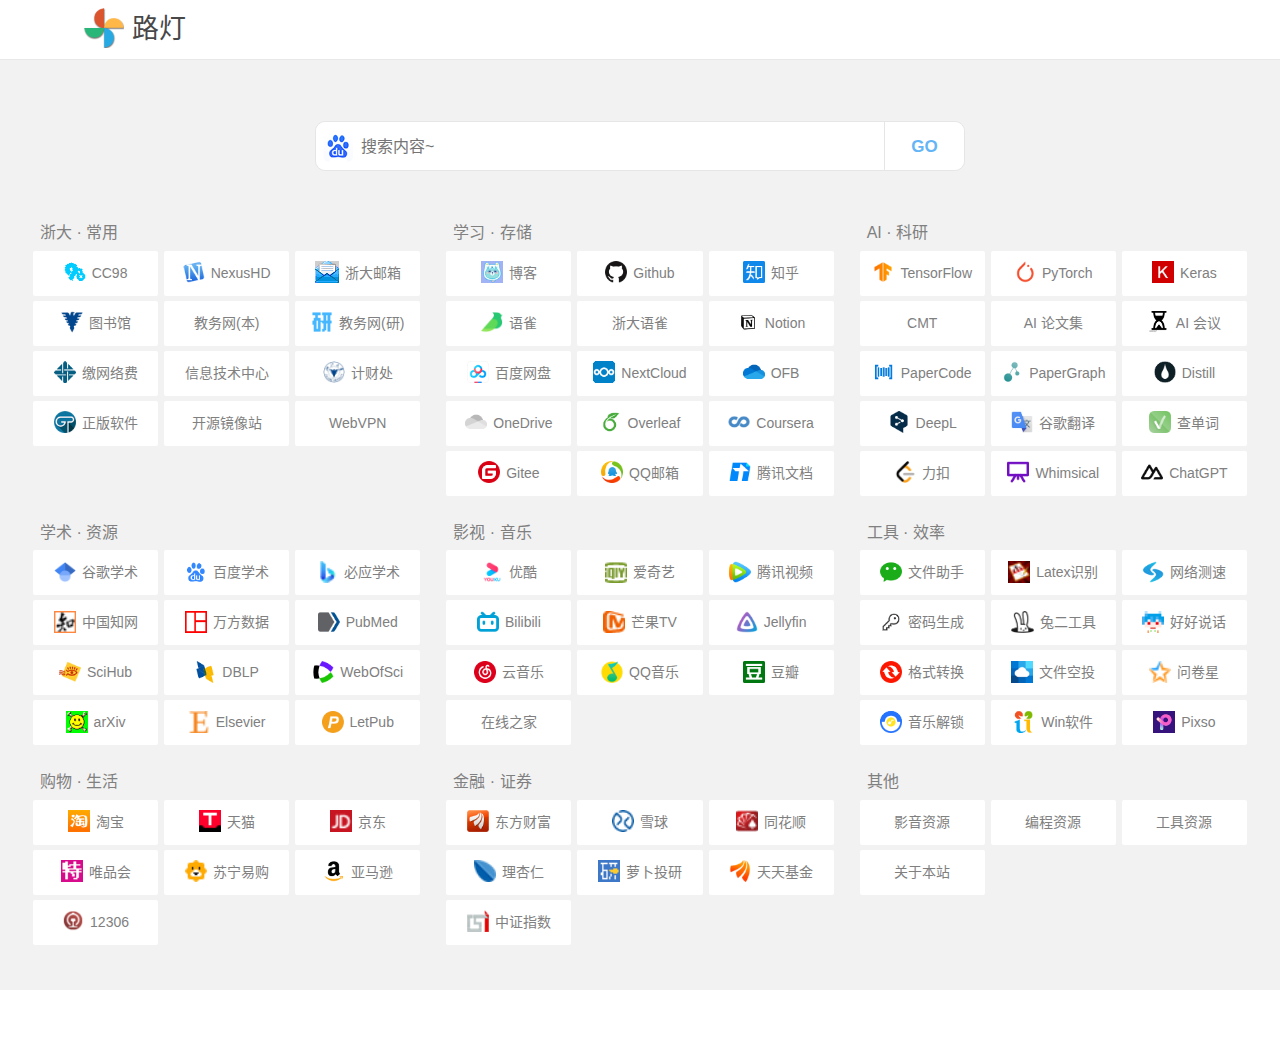
<file: index.html>
<!DOCTYPE html>
<!--
 * Copyright statement *
 * This site template is provided free of charge by WEBJIKE
 * Official Website: http://webjike.com
 * GitHub：https://github.com/xiaodai945/webjike
-->
<html lang="zh-cn">

    <head>
        <meta http-equiv="Content-Type" content="text/html; charset=UTF-8">
        <title>路灯</title>
        <meta name="keywords" content="寻路,集锦">
        <meta name="description" content="总有美丽的风景让人流连">

        <link rel="icon" href="/favicon.ico" type="image/x-icon">
        <link rel="icon" href="/favicon.ico" type="images/ico">
        <link rel="shortcut icon" href="/favicon.ico">

        <meta name="viewport" content="width=device-width,initial-scale=1,shrink-to-fit=no">
        <link rel="stylesheet" href="/dist/css/zui.min.css">
        <!-- <script src="/js/hm.js"></script> -->
        <script src="/js/jquery.js"></script>
        <!-- <script type="text/javascript" src="/js/f.js"></script> -->
        <!-- <script>
            var _hmt = _hmt || [];
            ! function () {
                var e = document.createElement("script");
                e.src = "https://hm.baidu.com/hm.js?01566e6c4a7a8ace8d0231ea74d4fe99";
                var t = document.getElementsByTagName("script")[0];
                t.parentNode.insertBefore(e, t)
            }();
        </script> -->
        <link rel="stylesheet" href="/css/style.css">
    </head>

<body data-new-gr-c-s-check-loaded="14.980.0">
    <!--头部导航条-->
    <header>
        <div class="container" style="padding-right:0;padding-left:0">
            <div class="main">
                <h1 class="logo">
                    <a href="/index.html">
                        <img src="/images/logo.png">
                        <span>路灯</span>
                    </a>
                </h1>
            </div>
        </div>
    </header>
    <div id="content" data-customize="true" data-CustomTheme="true" class="default-bg">
        <!--内容-->
        <div class="main-index">
            <div class="container content-box">
                <!-- 搜索栏 -->
                <section class="sousuo">
                    <div class="search">
                        <div class="search-box">
                            <img class="search-icon" src="/images/baidu.jpg"> 
                            <input id="txt" class="search-input" placeholder="搜索内容~" onfocus="this.select(); this.style.color='#333333'" /> 
                            <button class="search-btn visible-sm visible-md visible-lg" id="search-btn" onclick="do_search()">GO</button> 
                            <i class="search-clear icon icon-remove-sign" style="display:none"></i>
                        </div>
                        <div class="search-engine" style="display: none;">
                            <div class="search-engine-head">
                                <strong class="search-engine-tit">搜索引擎：</strong>
                                <div class="search-engine-tool">
                                    <span id="hot-btn" class=""></span>
                                </div>
                            </div>
                            <ul class="search-engine-list">
                                <!-- 通过js添加 -->
                            </ul>
                        </div>
                        <div id="suggest_list" class="suggest">
                            <ul class="on_changes">
                                <!-- <li onclick="get('sdf')">sdf</li> -->
                            </ul>
                        </div>
                        
                    </div>
                </section>
                <!-- 链接 -->
                <div class="row dh">
                    <div class="col-sm-6 col-md-4 mb-3 dh">
                        <div class="row">
                            <div class="col-xs-12"><strong class="dhname" id="1">浙大 · 常用</strong></div>

                            <div class="col-xs-4 mb-2"><a href="https://www.cc98.org/" 
                                target="_blank"><img src="/images/CC98.ico">CC98</a></div>

                            <div class="col-xs-4 mb-2"><a href="http://www.nexushd.org/"
                                target="_blank"><img src="/images/NHD.ico">NexusHD</a></div>

                            <div class="col-xs-4 mb-2"><a href="https://mail.zju.edu.cn/"
                                target="_blank"><img src="/images/zjumail.ico">浙大邮箱</a></div>

                            <div class="col-xs-4 mb-2"><a href="http://libweb.zju.edu.cn/"
                                target="_blank"><img src="/images/library.ico">图书馆</a></div>

                            <div class="col-xs-4 mb-2"><a href="http://jwbinfosys.zju.edu.cn/"
                                target="_blank">教务网(本)</a></div>

                            <div class="col-xs-4 mb-2"><a href="http://grs.zju.edu.cn/"
                                target="_blank"><img src="/images/graduate.ico">教务网(研)</a></div>

                            <div class="col-xs-4 mb-2"><a href="http://myvpn.zju.edu.cn/"
                                target="_blank"><img src="/images/myvpn.ico">缴网络费</a></div>

                            <div class="col-xs-4 mb-2"><a href="http://zuits.zju.edu.cn/"
                                target="_blank">信息技术中心</a></div>
                            
                            <div class="col-xs-4 mb-2"><a href="http://cwcx.zju.edu.cn/WFManager/login.jsp"
                                target="_blank"><img src="/images/jicaichu.ico">计财处</a></div>

                            <div class="col-xs-4 mb-2"><a href="http://ms.zju.edu.cn/"
                                target="_blank"><img src="/images/ms.ico">正版软件</a></div>

                            <div class="col-xs-4 mb-2"><a href="http://mirrors.zju.edu.cn/"
                                target="_blank">开源镜像站</a></div>

                            <div class="col-xs-4 mb-2"><a href="https://webvpn.zju.edu.cn/"
                                target="_blank">WebVPN</a></div>
                        </div>
                    </div>

                    <div class="col-sm-6 col-md-4 mb-3 dh">
                        <div class="row">
                            <div class="col-xs-12"><strong class="dhname" id="1">学习 · 存储</strong></div>

                            <div class="col-xs-4 mb-2"><a href="https://www.jarvis73.com" 
                                target="_blank"><img src="/images/blog.ico">博客</a></div>

                            <div class="col-xs-4 mb-2"><a href="http://www.github.com/jarvis73/"
                                target="_blank"><img src="/images/github.ico">Github</a></div>

                            <div class="col-xs-4 mb-2"><a href="https://www.zhihu.com/"
                                target="_blank"><img src="/images/zhihu.ico">知乎</a></div>

                            <div class="col-xs-4 mb-2"><a href="https://www.yuque.com/dashboard"
                                target="_blank"><img src="/images/yuque.png">语雀</a></div>

                            <div class="col-xs-4 mb-2"><a href="https://yuque.zju.edu.cn/"
                                target="_blank">浙大语雀</a></div>

                            <div class="col-xs-4 mb-2"><a href="https://www.notion.so/"
                                target="_blank"><img src="/images/notion.jpg">Notion</a></div>

                            <div class="col-xs-4 mb-2"><a href="https://pan.baidu.com/"
                                target="_blank"><img src="/images/baidu_pan.ico">百度网盘</a></div>

                            <div class="col-xs-4 mb-2"><a href="https://webpan.jarvis73.com/"
                                target="_blank"><img src="/images/nextcloud.ico">NextCloud</a></div>

                            <div class="col-xs-4 mb-2"><a href="https://zjueducn-my.sharepoint.com/"
                                target="_blank"><img src="/images/onedrive.ico">OFB</a></div>

                                <div class="col-xs-4 mb-2"><a href="https://onedrive.live.com/"
                                target="_blank"><img src="/images/onedrivep.ico">OneDrive</a></div>
    
                            <div class="col-xs-4 mb-2"><a href="https://cn.overleaf.com/"
                                target="_blank"><img src="/images/overleaf.ico">Overleaf</a></div>

                            <div class="col-xs-4 mb-2"><a href="https://www.coursera.org/"
                                target="_blank"><img src="/images/coursera.ico">Coursera</a></div>

                            <div class="col-xs-4 mb-2"><a href="https://gitee.com/jarvis73"
                                target="_blank"><img src="/images/gitee.ico">Gitee</a></div>

                            <div class="col-xs-4 mb-2"><a href="https://mail.qq.com/"
                                target="_blank"><img src="/images/qqmail.png">QQ邮箱</a></div>
                            
                            <div class="col-xs-4 mb-2"><a href="https://docs.qq.com/"
                                target="_blank"><img src="/images/tencent_doc.ico">腾讯文档</a></div>
                        </div>
                    </div>
                    
                    <div class="col-sm-6 col-md-4 mb-3 dh">
                        <div class="row">
                            <div class="col-xs-12"><strong class="dhname" id="1">AI · 科研</strong></div>
                            <div class="col-xs-4 mb-2"><a href="https://www.tensorflow.org/api_docs/" 
                                target="_blank"><img src="/images/tf.ico">TensorFlow</a></div>

                            <div class="col-xs-4 mb-2"><a href="https://pytorch.org/docs/stable/index.html" 
                                target="_blank"><img src="/images/pytorch.ico">PyTorch</a></div>

                            <div class="col-xs-4 mb-2"><a href="https://keras.io/"
                                target="_blank"><img src="/images/keras.ico">Keras</a></div>

                            <div class="col-xs-4 mb-2"><a href="https://cmt3.research.microsoft.com/Conference/Recent"
                                target="_blank">CMT</a></div>

                            <div class="col-xs-4 mb-2"><a href="https://www.jarvis73.com/collection/"
                                target="_blank">AI 论文集</a></div>

                            <div class="col-xs-4 mb-2"><a href="https://aideadlin.es/?sub=ML,CV,NLP,RO,SP,DM" 
                                target="_blank"><img src="/images/AIlist.png">AI 会议</a></div>

                            <div class="col-xs-4 mb-2"><a href="https://paperswithcode.com/" 
                                target="_blank"><img src="/images/papercode.ico">PaperCode</a></div>
                                
                            <div class="col-xs-4 mb-2"><a href="https://www.connectedpapers.com/" 
                                target="_blank"><img src="/images/connectedpapers.ico">PaperGraph</a></div>
                                
                            <div class="col-xs-4 mb-2"><a href="https://distill.pub/"
                                target="_blank"><img src="/images/distill.ico">Distill</a></div>
                                
                            <div class="col-xs-4 mb-2"><a href="https://www.deepl.com/translator"
                                target="_blank"><img src="/images/deepl.png">DeepL</a></div>

                            <div class="col-xs-4 mb-2"><a href="https://translate.google.com/" 
                                target="_blank"><img src="/images/translate_google.ico">谷歌翻译</a></div>
                            
                            <div class="col-xs-4 mb-2"><a href="https://www.vocabulary.com/dictionary/" 
                                target="_blank"><img src="/images/dict.png">查单词</a></div>

                            <div class="col-xs-4 mb-2"><a href="https://leetcode.cn/problemset/all/" 
                                target="_blank"><img src="/images/leetcode.ico">力扣</a></div>

                            <div class="col-xs-4 mb-2"><a href="https://whimsical.com/" 
                                target="_blank"><img src="/images/whimsical.png">Whimsical</a></div>

                            <div class="col-xs-4 mb-2"><a href="https://chat.jarvis73.com" 
                                target="_blank"><img src="/images/chatgptui.png">ChatGPT</a></div>
    
                        </div>
                    </div>
                                    
                    <div class="col-sm-6 col-md-4 mb-3 dh">
                        <div class="row">
                            <div class="col-xs-12"><strong class="dhname" id="1">学术 · 资源</strong></div>

                            <div class="col-xs-4 mb-2"><a href="https://scholar.google.com/" 
                                target="_blank"><img src="/images/google_scholar.ico">谷歌学术</a></div>

                            <div class="col-xs-4 mb-2"><a href="https://xueshu.baidu.com/"
                                target="_blank"><img src="/images/baidu_scholar.ico">百度学术</a></div>

                            <div class="col-xs-4 mb-2"><a href="https://cn.bing.com/academic"
                                target="_blank"><img src="/images/bing_scholar.ico">必应学术</a></div>

                            <div class="col-xs-4 mb-2"><a href="https://www.cnki.net/old/"
                                target="_blank"><img src="/images/zhiwang.ico">中国知网</a></div>

                            <div class="col-xs-4 mb-2"><a href="http://www.wanfangdata.com.cn/index.html"
                                target="_blank"><img src="/images/wanfang.ico">万方数据</a></div>

                            <div class="col-xs-4 mb-2"><a href="https://pubmed.ncbi.nlm.nih.gov/"
                                target="_blank"><img src="/images/pubmed.ico">PubMed</a></div>

                            <div class="col-xs-4 mb-2"><a href="https://sci-hub.se/"
                                target="_blank"><img src="/images/scihub.ico">SciHub</a></div>

                            <div class="col-xs-4 mb-2"><a href="http://dblp.uni-trier.de/"
                                target="_blank"><img src="/images/dblp.ico">DBLP</a></div>

                            <div class="col-xs-4 mb-2"><a href="https://www.webofknowledge.com"
                                target="_blank"><img src="/images/webofsci.ico">WebOfSci</a></div>

                            <!-- <div class="col-xs-4 mb-2"><a href="https://ieeexplore.ieee.org/"
                                target="_blank"><img src="/images/ieee.ico">IEEE</a></div> -->
                            <div class="col-xs-4 mb-2"><a href="https://arxiv.org/"
                                target="_blank"><img src="/images/arxiv.ico">arXiv</a></div>

                            <div class="col-xs-4 mb-2"><a href="https://www.elsevier.com/"
                                target="_blank"><img src="/images/elsevier.ico">Elsevier</a></div>

                            <div class="col-xs-4 mb-2"><a href="http://www.letpub.com.cn/index.php?page=journalapp"
                                target="_blank"><img src="/images/letpub.ico">LetPub</a></div>
                        </div>
                    </div>

                    <div class="col-sm-6 col-md-4 mb-3 dh">
                        <div class="row">
                            <div class="col-xs-12"><strong class="dhname" id="1">影视 · 音乐</strong></div>

                            <div class="col-xs-4 mb-2"><a href="https://www.youku.com/" 
                                target="_blank"><img src="/images/youku.png">优酷</a></div>

                            <div class="col-xs-4 mb-2"><a href="https://www.iqiyi.com/"
                                target="_blank"><img src="/images/iqiyi.ico">爱奇艺</a></div>

                            <div class="col-xs-4 mb-2"><a href="https://v.qq.com/" 
                                target="_blank"><img src="/images/v.qq.ico">腾讯视频</a></div>

                            <div class="col-xs-4 mb-2"><a href="https://www.bilibili.com/"
                                target="_blank"><img src="/images/bilibili.ico">Bilibili</a></div>
                            
                            <div class="col-xs-4 mb-2"><a href="https://www.mgtv.com/"
                                target="_blank"><img src="/images/mgtv.ico">芒果TV</a></div>

                            <div class="col-xs-4 mb-2"><a href="https://movie.jarvis73.com"
                                target="_blank"><img src="/images/jellyfin.ico">Jellyfin</a></div>
                                
                            <div class="col-xs-4 mb-2"><a href="https://music.163.com/"
                                target="_blank"><img src="/images/netease.ico">云音乐</a></div>
                            
                            <div class="col-xs-4 mb-2"><a href="https://y.qq.com/"
                                target="_blank"><img src="/images/y.qq.ico">QQ音乐</a></div>
                            
                            <div class="col-xs-4 mb-2"><a href="https://www.douban.com/"
                                target="_blank"><img src="/images/douban.ico">豆瓣</a></div>
    
                            <div class="col-xs-4 mb-2"><a href="https://www.zxzj.pro/"
                                target="_blank">在线之家</a></div>
                        </div>
                    </div>
    
                    <div class="col-sm-6 col-md-4 mb-3 dh">
                        <div class="row">
                            <div class="col-xs-12"><strong class="dhname" id="1">工具 · 效率</strong></div>

                            <div class="col-xs-4 mb-2"><a href="https://filehelper.weixin.qq.com/"
                                target="_blank"><img src="/images/wechat.ico">文件助手</a></div>

                            <div class="col-xs-4 mb-2"><a href="http://detexify.kirelabs.org/classify.html"
                                target="_blank"><img src="/images/detexify.ico">Latex识别</a></div>

                            <div class="col-xs-4 mb-2"><a href="https://www.speedtest.cn/" 
                                target="_blank"><img src="/images/cesu.ico">网络测速</a></div>

                            <div class="col-xs-4 mb-2"><a href="/passwdgen.html" 
                                target="_blank"><img src="/images/key.png">密码生成</a></div>

                            <div class="col-xs-4 mb-2"><a href="https://www.tool22.com/" 
                                target="_blank"><img src="/images/tu2.ico">兔二工具</a></div>

                            <div class="col-xs-4 mb-2"><a href="https://lab.magiconch.com/nbnhhsh/" 
                                target="_blank"><img src="/images/haohaoshuohua.ico">好好说话</a></div>

                            <div class="col-xs-4 mb-2"><a href="https://convertio.co/zh/" 
                                target="_blank"><img src="/images/convert.ico">格式转换</a></div>

                            <div class="col-xs-4 mb-2"><a href="https://airportal.cn/" 
                                target="_blank"><img src="/images/airdrop.ico">文件空投</a></div>

                            <div class="col-xs-4 mb-2"><a href="https://www.wjx.cn/" 
                                target="_blank"><img src="/images/wjx.ico">问卷星</a></div>
                            
                            <div class="col-xs-4 mb-2"><a href="https://ix64.github.io/unlock-music/" 
                                target="_blank"><img src="/images/musicunlock.png">音乐解锁</a></div>
                                
                            <div class="col-xs-4 mb-2"><a href="https://msdn.itellyou.cn/" 
                                target="_blank"><img src="/images/msdn.ico">Win软件</a></div>

                            <div class="col-xs-4 mb-2"><a href="https://pixso.cn/" 
                                target="_blank"><img src="/images/pixso.svg">Pixso</a></div>
                        </div>
                    </div>

                    <div class="col-sm-6 col-md-4 mb-3 dh">
                        <div class="row">
                            <div class="col-xs-12"><strong class="dhname" id="1">购物 · 生活</strong></div>

                            <div class="col-xs-4 mb-2"><a href="https://www.taobao.com/" 
                                target="_blank"><img src="/images/taobao.ico">淘宝</a></div>

                            <div class="col-xs-4 mb-2"><a href="https://www.tmall.com/"
                                target="_blank"><img src="/images/tmall.png">天猫</a></div>

                            <div class="col-xs-4 mb-2"><a href="https://www.jd.com/?utm_source=www" 
                                target="_blank"><img src="/images/jd.ico">京东</a></div>

                            <div class="col-xs-4 mb-2"><a href="https://www.vip.com/"
                                target="_blank"><img src="/images/vip.ico">唯品会</a></div>

                            <div class="col-xs-4 mb-2"><a href="https://www.suning.com/"
                                target="_blank"><img src="/images/suning.ico">苏宁易购</a></div>

                            <div class="col-xs-4 mb-2"><a href="https://www.amazon.cn/"
                                target="_blank"><img src="/images/amazon.ico">亚马逊</a></div>

                            <div class="col-xs-4 mb-2"><a href="https://www.12306.cn/"
                                target="_blank"><img src="/images/12306.ico">12306</a></div>
                        </div>
                    </div>

                    <div class="col-sm-6 col-md-4 mb-3 dh">
                        <div class="row">
                            <div class="col-xs-12"><strong class="dhname" id="1">金融 · 证券</strong></div>

                            <div class="col-xs-4 mb-2"><a href="https://www.eastmoney.com/"
                                target="_blank"><img src="/images/dfcf.ico">东方财富</a></div>

                            <div class="col-xs-4 mb-2"><a href="https://xueqiu.com/"
                                target="_blank"><img src="/images/xueqiu.ico">雪球</a></div>

                            <div class="col-xs-4 mb-2"><a href="http://www.10jqka.com.cn/"
                                target="_blank"><img src="/images/tonghuashun.ico">同花顺</a></div>

                            <div class="col-xs-4 mb-2"><a href="https://www.lixinger.com/" 
                                target="_blank"><img src="/images/lixingren.ico">理杏仁</a></div>

                            <div class="col-xs-4 mb-2"><a href="https://robo.datayes.com/v2/"
                                target="_blank"><img src="/images/lbty.ico">萝卜投研</a></div>

                            <div class="col-xs-4 mb-2"><a href="https://fund.eastmoney.com/" 
                                target="_blank"><img src="/images/ttjj.ico">天天基金</a></div>

                            <div class="col-xs-4 mb-2"><a href="http://www.csindex.com.cn/"
                                target="_blank"><img src="/images/zzzs.ico">中证指数</a></div>
                        </div>
                    </div>

                    <div class="col-sm-6 col-md-4 mb-3 dh">
                        <div class="row">
                            <div class="col-xs-12"><strong class="dhname" id="1">其他</strong></div>

                            <div class="col-xs-4 mb-2"><a href="/media.html">影音资源</a></div>
                            
                            <div class="col-xs-4 mb-2"><a href="/coding.html">编程资源</a></div>

                            <div class="col-xs-4 mb-2"><a href="/tools.html">工具资源</a></div>

                            <div class="col-xs-4 mb-2"><a href="https://github.com/Jarvis73/navigator">关于本站</a></div>
                        </div>
                    </div>
                </div>
            </div>
        </div>
    </div>
    <footer class="footer text-center bg-white">
        <div class="container"><span id="hitokoto"></span></div>
    </footer>
    <script src="/js/main.js"></script>
</body>

</html>
</file>
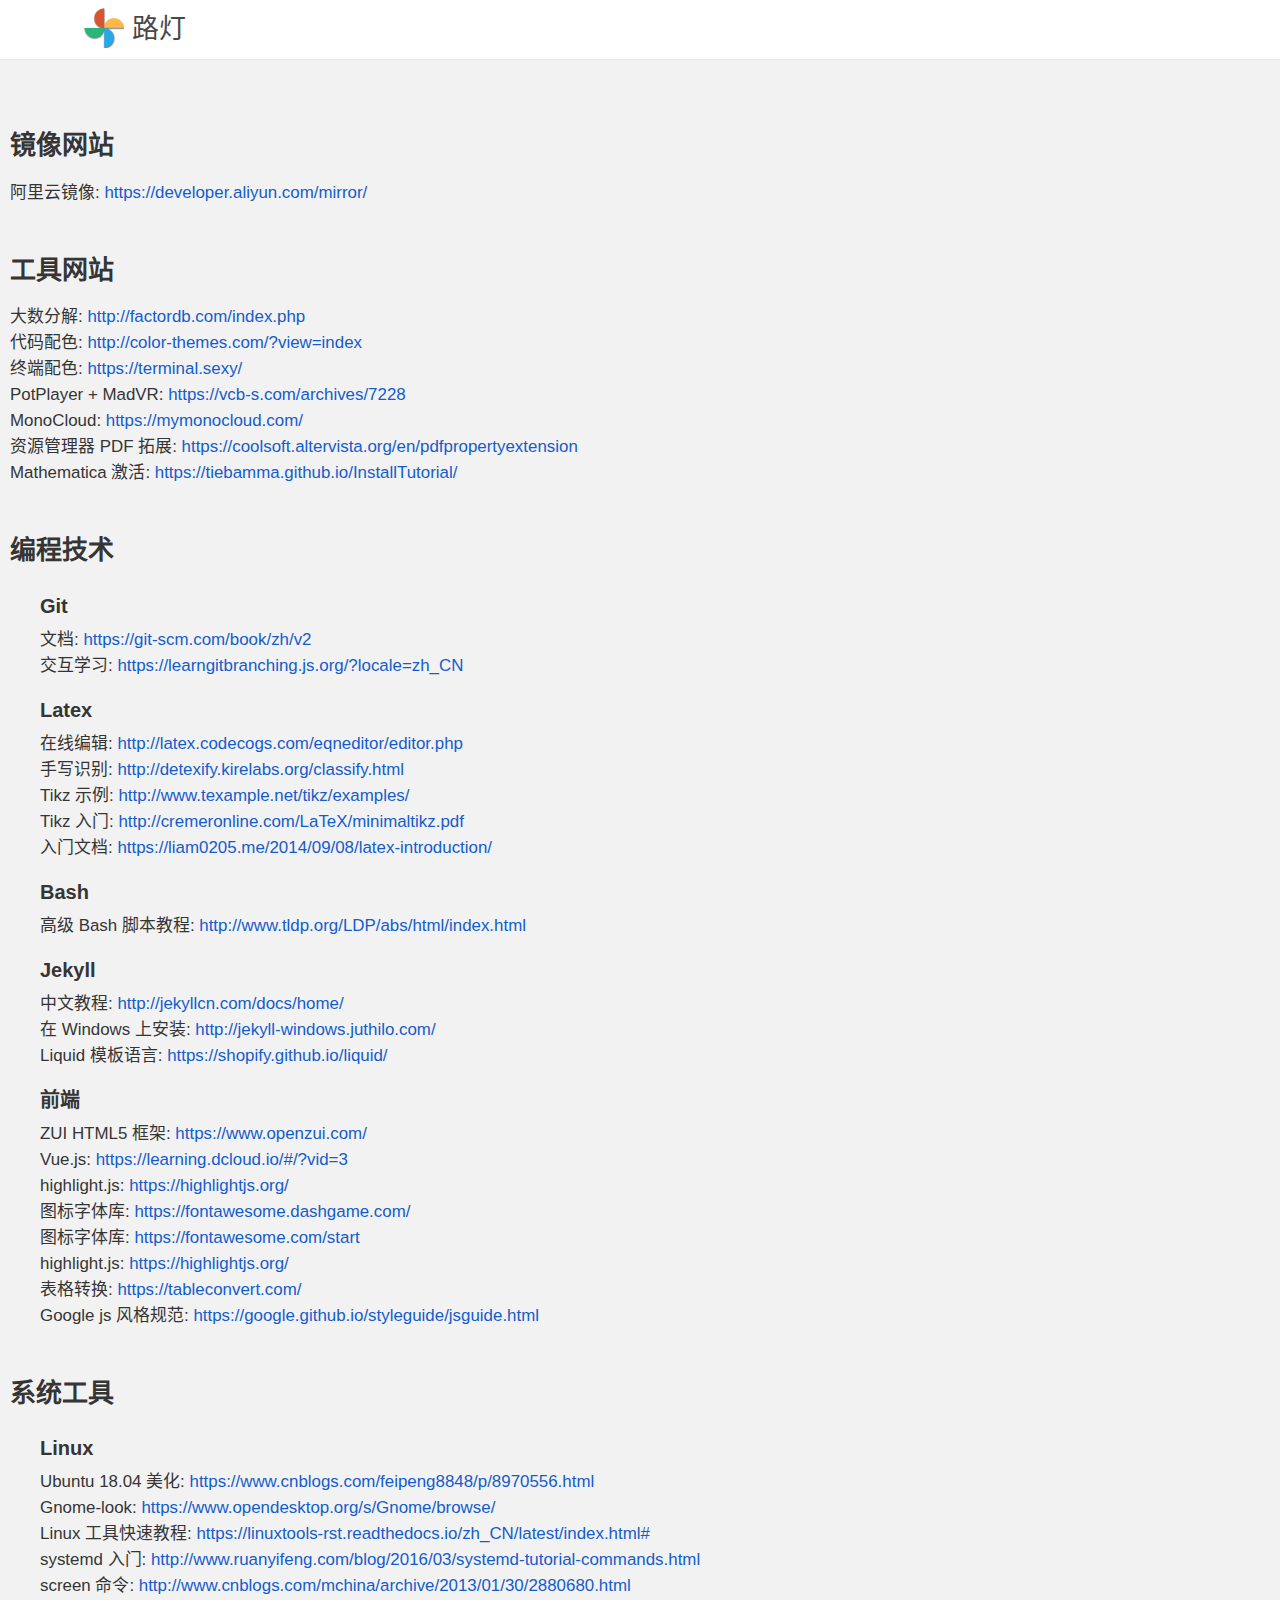
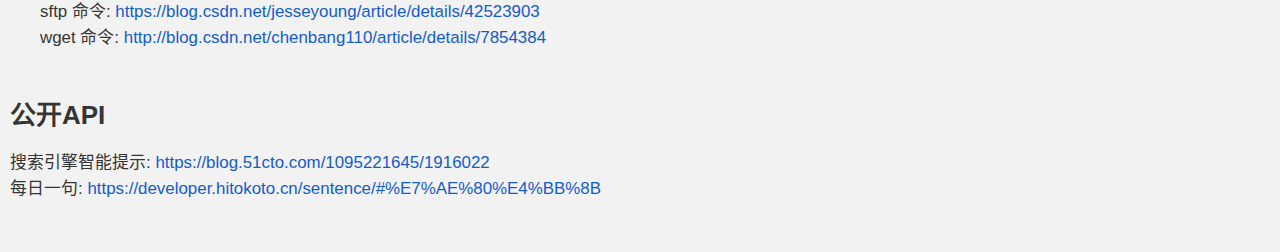
<file: coding.html>
<!DOCTYPE html>
<html lang="zh-cn">

    <head>
        <meta http-equiv="Content-Type" content="text/html; charset=UTF-8">
        <title>编程资源</title>
        <meta name="keywords" content="寻路,集锦">
        <meta name="description" content="总有美丽的风景让人流连">

        <link rel="icon" href="/favicon.ico" type="image/x-icon">
        <link rel="icon" href="/favicon.ico" type="images/ico">
        <link rel="shortcut icon" href="/favicon.ico">

        <meta name="viewport" content="width=device-width,initial-scale=1,shrink-to-fit=no">
        <link rel="stylesheet" href="/dist/css/zui.min.css">
        <!-- <script src="/js/hm.js"></script> -->
        <script src="/js/jquery.js"></script>
        <script src="/js/tools.js"></script>
        <link rel="stylesheet" href="/css/style.css">
    </head>

<body data-new-gr-c-s-check-loaded="14.980.0">
    <!--头部导航条-->
    <header>
        <div class="container" style="padding-right:0;padding-left:0">
            <div class="main">
                <h1 class="logo">
                    <a href="/index.html">
                        <img src="/images/logo.png">
                        <span>路灯</span>
                    </a>
                </h1>
            </div>
        </div>
    </header>
    <div id="content" data-customize="true" data-CustomTheme="true" class="default-bg">
        <!--内容-->
        <div class="main-index">
            <div class="container content-box link-page">
                <h1 class="h1-resource" style="padding-top: 0">镜像网站</h1>
                <div>阿里云镜像: <a target="_blank" href="https://developer.aliyun.com/mirror/">https://developer.aliyun.com/mirror/</a></div>

                <h1 class="h1-resource">工具网站</h1>
                <div>大数分解: <a target="_blank" href="http://factordb.com/index.php">http://factordb.com/index.php</a></div>
                <div>代码配色: <a target="_blank" href="http://color-themes.com/?view=index">http://color-themes.com/?view=index</a></div>
                <div>终端配色: <a target="_blank" href="https://terminal.sexy/">https://terminal.sexy/</a></div>
                <div>PotPlayer + MadVR: <a target="_blank" href="https://vcb-s.com/archives/7228">https://vcb-s.com/archives/7228</a></div>
                <div>MonoCloud: <a target="_blank" href="https://mymonocloud.com/">https://mymonocloud.com/</a></div>
                <div>资源管理器 PDF 拓展: <a target="_blank" href="https://coolsoft.altervista.org/en/pdfpropertyextension">https://coolsoft.altervista.org/en/pdfpropertyextension</a></div>
                <div>Mathematica 激活: <a target="_blank" href="https://tiebamma.github.io/InstallTutorial/">https://tiebamma.github.io/InstallTutorial/</a></div>

                <h1 class="h1-resource">编程技术</h1>
                <h2 class="h2-resource">Git</h2>
                <div class="h2-resource">
                    <div>文档: <a target="_blank" href="https://git-scm.com/book/zh/v2">https://git-scm.com/book/zh/v2</a></div>
                    <div>交互学习: <a target="_blank" href="https://learngitbranching.js.org/?locale=zh_CN">https://learngitbranching.js.org/?locale=zh_CN</a></div>
                </div>

                <h2 class="h2-resource">Latex</h2>
                <div class="h2-resource">
                    <div>在线编辑: <a target="_blank" href="http://latex.codecogs.com/eqneditor/editor.php">http://latex.codecogs.com/eqneditor/editor.php</a></div>
                    <div>手写识别: <a target="_blank" href="http://detexify.kirelabs.org/classify.html">http://detexify.kirelabs.org/classify.html</a></div>
                    <div>Tikz 示例: <a target="_blank" href="http://www.texample.net/tikz/examples/">http://www.texample.net/tikz/examples/</a></div>
                    <div>Tikz 入门: <a target="_blank" href="http://cremeronline.com/LaTeX/minimaltikz.pdf">http://cremeronline.com/LaTeX/minimaltikz.pdf</a></div>
                    <div>入门文档: <a target="_blank" href="https://liam0205.me/2014/09/08/latex-introduction/">https://liam0205.me/2014/09/08/latex-introduction/</a></div>
                </div>

                <h2 class="h2-resource">Bash</h2>
                <div class="h2-resource">
                    <div>高级 Bash 脚本教程: <a target="_blank" href="http://www.tldp.org/LDP/abs/html/index.html">http://www.tldp.org/LDP/abs/html/index.html</a></div>
                </div>

                <h2 class="h2-resource">Jekyll</h2>
                <div class="h2-resource">
                    <div>中文教程: <a target="_blank" href="http://jekyllcn.com/docs/home/">http://jekyllcn.com/docs/home/</a></div>
                    <div>在 Windows 上安装: <a target="_blank" href="http://jekyll-windows.juthilo.com/">http://jekyll-windows.juthilo.com/</a></div>
                    <div>Liquid 模板语言: <a target="_blank" href="https://shopify.github.io/liquid/">https://shopify.github.io/liquid/</a></div>
                </div>

                <h2 class="h2-resource">前端</h2>
                <div class="h2-resource">
                    <div>ZUI HTML5 框架: <a target="_blank" href="https://www.openzui.com/">https://www.openzui.com/</a></div>
                    <div>Vue.js: <a target="_blank" href="https://learning.dcloud.io/#/?vid=3">https://learning.dcloud.io/#/?vid=3</a></div>
                    <div>highlight.js: <a target="_blank" href="https://highlightjs.org/">https://highlightjs.org/</a></div>
                    <div>图标字体库: <a target="_blank" href="https://fontawesome.dashgame.com/">https://fontawesome.dashgame.com/</a></div>
                    <div>图标字体库: <a target="_blank" href="https://fontawesome.com/start">https://fontawesome.com/start</a></div>
                    <div>highlight.js: <a target="_blank" href="https://highlightjs.org/">https://highlightjs.org/</a></div>
                    <div>表格转换: <a target="_blank" href="https://tableconvert.com/">https://tableconvert.com/</a></div>
                    <div>Google js 风格规范: <a target="_blank" href="https://google.github.io/styleguide/jsguide.html">https://google.github.io/styleguide/jsguide.html</a></div>
                    
                </div>

                <h1 class="h1-resource">系统工具</h1>
                <h2 class="h2-resource">Linux</h2>
                <div class="h2-resource">
                    <div>Ubuntu 18.04 美化: <a target="_blank" href="https://www.cnblogs.com/feipeng8848/p/8970556.html">https://www.cnblogs.com/feipeng8848/p/8970556.html</a></div>
                    <div>Gnome-look: <a target="_blank" href="https://www.opendesktop.org/s/Gnome/browse/">https://www.opendesktop.org/s/Gnome/browse/</a></div>
                    <div>Linux 工具快速教程: <a target="_blank" href="https://linuxtools-rst.readthedocs.io/zh_CN/latest/index.html#">https://linuxtools-rst.readthedocs.io/zh_CN/latest/index.html#</a></div>
                    <div>systemd 入门: <a target="_blank" href="http://www.ruanyifeng.com/blog/2016/03/systemd-tutorial-commands.html">http://www.ruanyifeng.com/blog/2016/03/systemd-tutorial-commands.html</a></div>
                    <div>screen 命令: <a target="_blank" href="http://www.cnblogs.com/mchina/archive/2013/01/30/2880680.html">http://www.cnblogs.com/mchina/archive/2013/01/30/2880680.html</a></div>
                    <div>sftp 命令: <a target="_blank" href="https://blog.csdn.net/jesseyoung/article/details/42523903">https://blog.csdn.net/jesseyoung/article/details/42523903</a></div>
                    <div>wget 命令: <a target="_blank" href="http://blog.csdn.net/chenbang110/article/details/7854384">http://blog.csdn.net/chenbang110/article/details/7854384</a></div>
                </div>

                <h1 class="h1-resource">公开API</h1>
                <div>搜索引擎智能提示: <a target="_blank" href="https://blog.51cto.com/1095221645/1916022">https://blog.51cto.com/1095221645/1916022</a></div>
                <div>每日一句: <a target="_blank" href="https://developer.hitokoto.cn/sentence/#%E7%AE%80%E4%BB%8B">https://developer.hitokoto.cn/sentence/#%E7%AE%80%E4%BB%8B</a></div>
            </div>
        </div>
    </div>
</body>

</html>
</file>
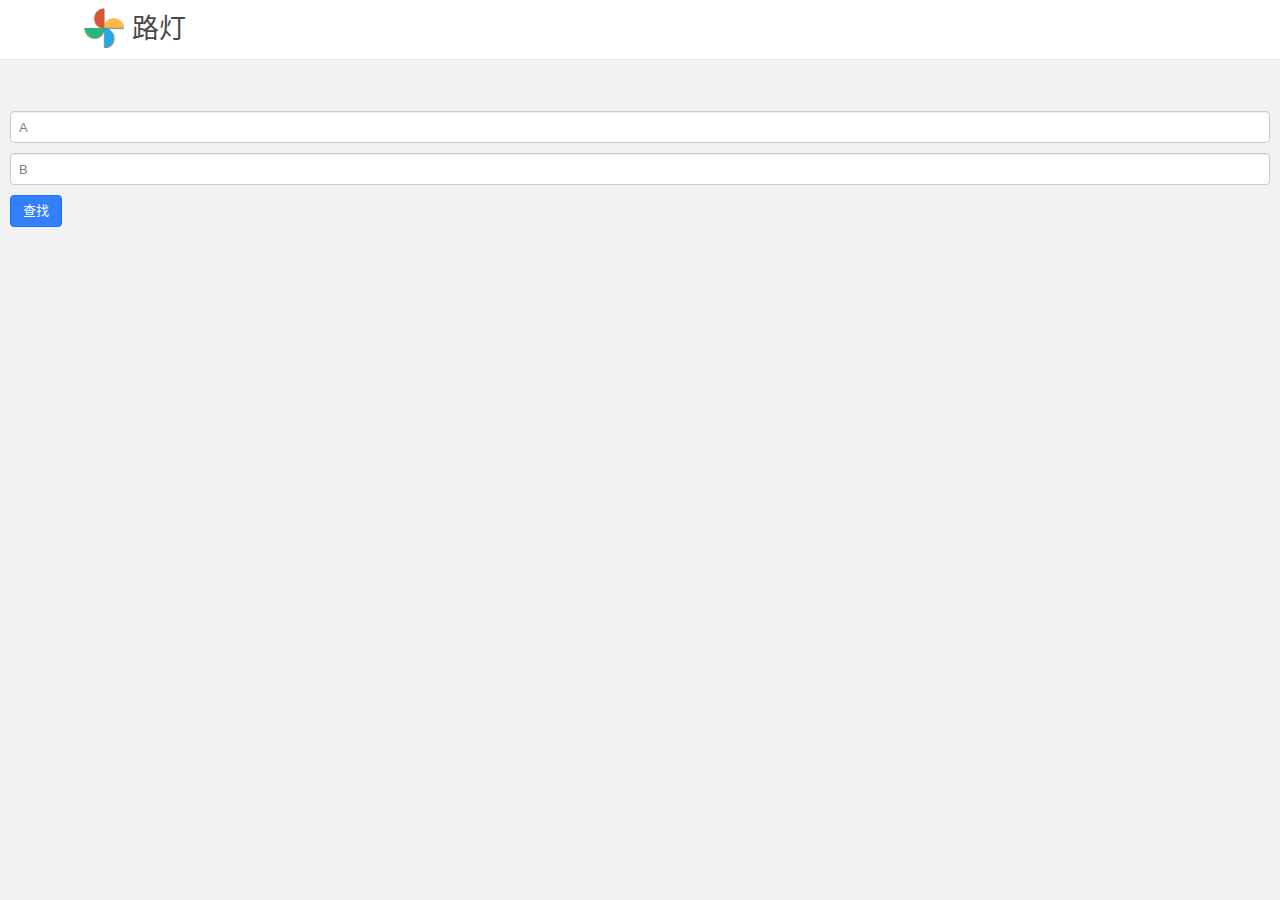
<file: filter.html>
<!DOCTYPE html>
<html lang="zh-cn">

    <head>
        <meta http-equiv="Content-Type" content="text/html; charset=UTF-8">
        <title>编程资源</title>
        <meta name="keywords" content="寻路,集锦">
        <meta name="description" content="总有美丽的风景让人流连">

        <link rel="icon" href="/favicon.ico" type="image/x-icon">
        <link rel="icon" href="/favicon.ico" type="images/ico">
        <link rel="shortcut icon" href="/favicon.ico">

        <meta name="viewport" content="width=device-width,initial-scale=1,shrink-to-fit=no">
        <link rel="stylesheet" href="/dist/css/zui.min.css">
        <!-- <script src="/js/hm.js"></script> -->
        <script src="/js/jquery.js"></script>
        <script src="/js/tools.js"></script>
        <script src="/js/filter.js"></script>
        <link rel="stylesheet" href="/css/style.css">
    </head>

<body data-new-gr-c-s-check-loaded="14.980.0">
    <!--头部导航条-->
    <header>
        <div class="container" style="padding-right:0;padding-left:0">
            <div class="main">
                <h1 class="logo">
                    <a href="/index.html">
                        <img src="/images/logo.png">
                        <span>路灯</span>
                    </a>
                </h1>
            </div>
        </div>
    </header>
    <div id="content" data-customize="true" data-CustomTheme="true" class="default-bg">
        <!--内容-->
        <div class="main-index">
            <div class="container content-box link-page">
                <div class="input-control">
                    <input id="str1" type="text" class="form-control" placeholder="A">
                    <label for="str1" class="input-control-icon-left"></label>
                  </div>
                  <p></p>
                  <div class="input-control">
                    <input id="str2" type="text" class="form-control" placeholder="B">
                    <label for="str2" class="input-control-icon-left"></label>
                  </div>
                  <p></p>
                  <button class="btn btn-primary" type="button" onclick="btn_onclick()">查找</button>
                  <p></p>
                  <p id="results"></p>
            </div>
        </div>
    </div>
</body>

</html>
</file>
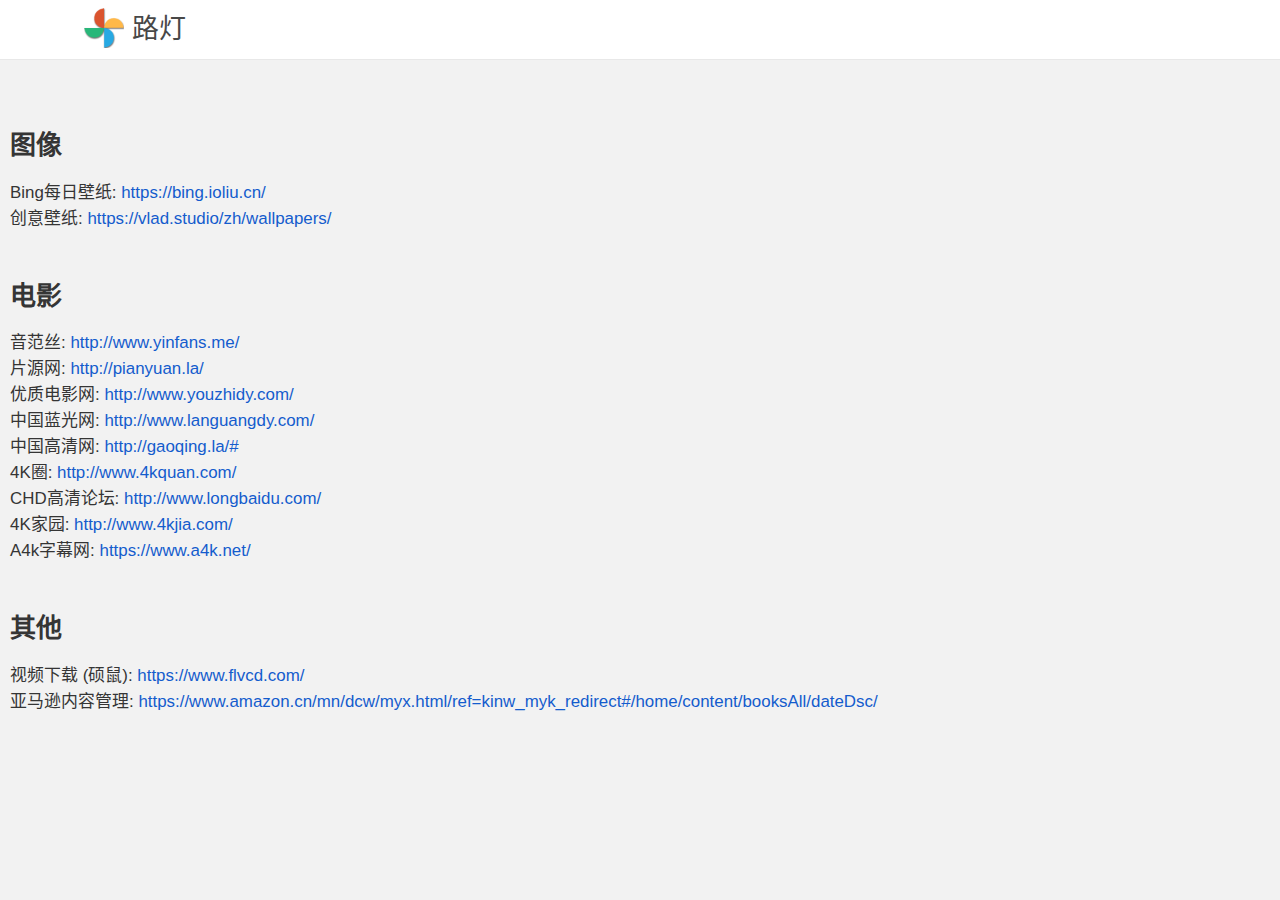
<file: media.html>
<!DOCTYPE html>
<html lang="zh-cn">

    <head>
        <meta http-equiv="Content-Type" content="text/html; charset=UTF-8">
        <title>影音资源</title>
        <meta name="keywords" content="寻路,集锦">
        <meta name="description" content="总有美丽的风景让人流连">

        <link rel="icon" href="/favicon.ico" type="image/x-icon">
        <link rel="icon" href="/favicon.ico" type="images/ico">
        <link rel="shortcut icon" href="/favicon.ico">

        <meta name="viewport" content="width=device-width,initial-scale=1,shrink-to-fit=no">
        <link rel="stylesheet" href="/dist/css/zui.min.css">
        <!-- <script src="/js/hm.js"></script> -->
        <script src="/js/jquery.js"></script>
        <script src="/js/tools.js"></script>
        <link rel="stylesheet" href="/css/style.css">
    </head>

<body data-new-gr-c-s-check-loaded="14.980.0">
    <!--头部导航条-->
    <header>
        <div class="container" style="padding-right:0;padding-left:0">
            <div class="main">
                <h1 class="logo">
                    <a href="/index.html">
                        <img src="/images/logo.png">
                        <span>路灯</span>
                    </a>
                </h1>
            </div>
        </div>
    </header>
    <div id="content" data-customize="true" data-CustomTheme="true" class="default-bg">
        <!--内容-->
        <div class="main-index">
            <div class="container content-box link-page">
                <h1 class="h1-resource" style="padding-top: 0">图像</h1>
                <div>Bing每日壁纸: <a target="_blank" href="https://bing.ioliu.cn/">https://bing.ioliu.cn/</a></div>
                <div>创意壁纸: <a target="_blank" href="https://vlad.studio/zh/wallpapers/">https://vlad.studio/zh/wallpapers/</a></div>

                <h1 class="h1-resource">电影</h1>
                <div>音范丝: <a target="_blank" href="http://www.yinfans.me/">http://www.yinfans.me/</a></div>
                <div>片源网: <a target="_blank" href="http://pianyuan.la/">http://pianyuan.la/</a></div>
                <div>优质电影网: <a target="_blank" href="http://www.youzhidy.com/">http://www.youzhidy.com/</a></div>
                <div>中国蓝光网: <a target="_blank" href="http://www.languangdy.com/">http://www.languangdy.com/</a></div>
                <div>中国高清网: <a target="_blank" href="http://gaoqing.la/#">http://gaoqing.la/#</a></div>
                <div>4K圈: <a target="_blank" href="http://www.4kquan.com/">http://www.4kquan.com/</a></div>
                <div>CHD高清论坛: <a target="_blank" href="http://www.longbaidu.com/">http://www.longbaidu.com/</a></div>
                <div>4K家园: <a target="_blank" href="http://www.4kjia.com/">http://www.4kjia.com/</a></div>
                <div>A4k字幕网: <a target="_blank" href="https://www.a4k.net/">https://www.a4k.net/</a></div>

                <h1 class="h1-resource">其他</h1>
                <div>视频下载 (硕鼠): <a target="_blank" href="https://www.flvcd.com/">https://www.flvcd.com/</a></div>
                <div>亚马逊内容管理: <a target="_blank" href="https://www.amazon.cn/mn/dcw/myx.html/ref=kinw_myk_redirect#/home/content/booksAll/dateDsc/">https://www.amazon.cn/mn/dcw/myx.html/ref=kinw_myk_redirect#/home/content/booksAll/dateDsc/</a></div>
            </div>
        </div>
    </div>
</body>

</html>
</file>
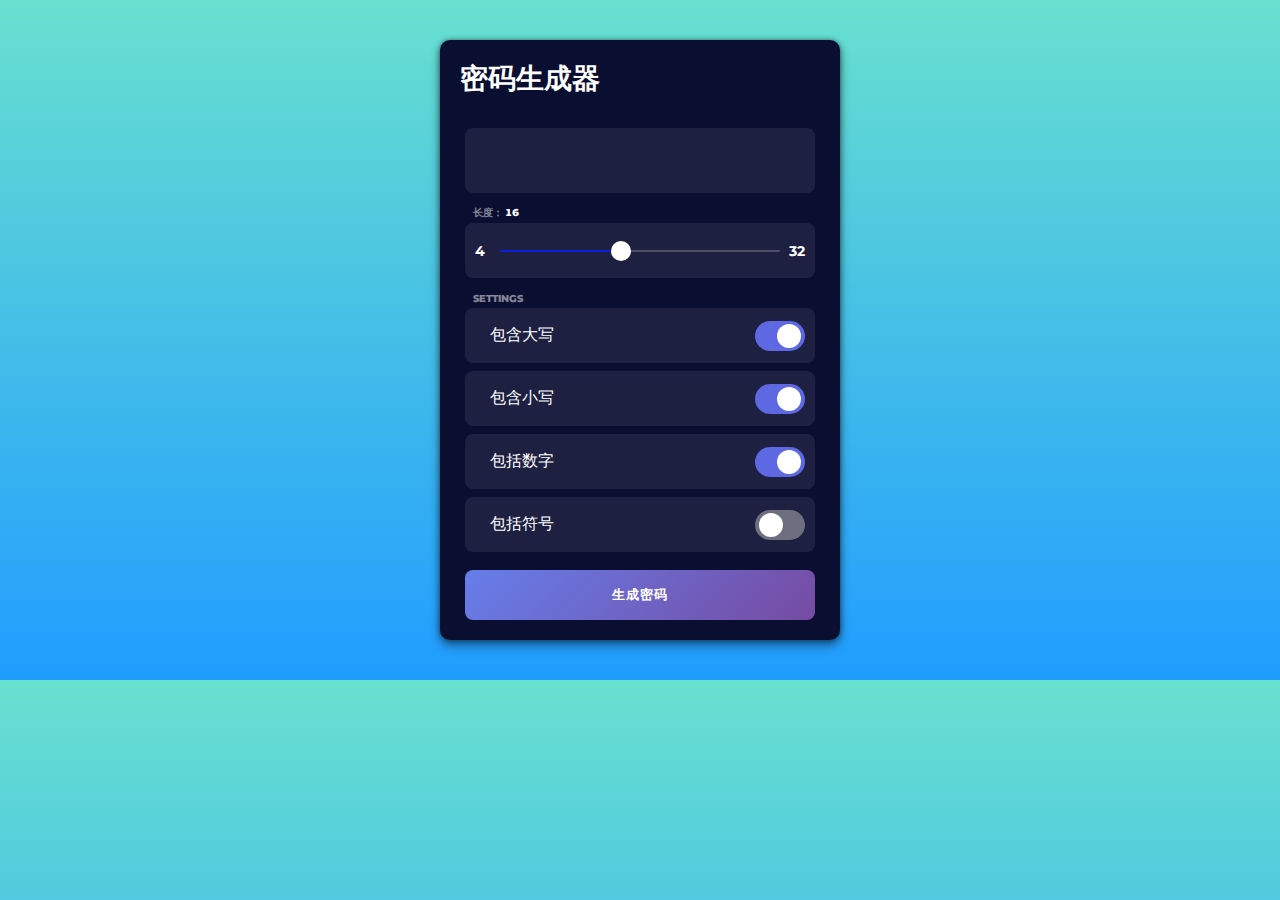
<file: passwdgen.html>
<!DOCTYPE html>
<!-- 
Thanks to panpanxiong3's password generator:
https://github.com/panpanxiong3/Front-end-effect-link/tree/master/js/%E5%AF%86%E7%A0%81%E7%94%9F%E6%88%90%E5%99%A8
 -->
<html lang="en">
<head>
    <meta charset="UTF-8">
    <title>密码生成器</title>
    <link rel="stylesheet" href="css/passwdgen.css">
    <!--图标库-->
    <link rel='stylesheet' href='https://cdnjs.cloudflare.com/ajax/libs/font-awesome/5.11.2/css/all.min.css'>

    <!--字体库-->
    <link rel='stylesheet' href='https://fonts.googleapis.com/css?family=Montserrat&amp;display=swap'>
</head>
<body>
<div class="container">
    <h2 class="title">密码生成器</h2>
    <div class="result">
        <div class="result__title field-title">生成的密码</div>
        <div class="result__info right">点击复制</div>
        <div class="result__info left">复制</div>
        <div class="result__viewbox" id="result"></div>
        <button id="copy-btn" style="--x: 0; --y: 0"><i class="far fa-copy"></i></button>
    </div>
    <div class="length range__slider" data-min="4" data-max="32">
        <div class="length__title field-title" data-length='0'>长度：</div>
        <input id="slider" type="range" min="4" max="32" value="16" />
    </div>

    <div class="settings">
        <span class="settings__title field-title">settings</span>
        <div class="setting">
            <input type="checkbox" id="uppercase" checked />
            <label for="uppercase">包含大写</label>
        </div>
        <div class="setting">
            <input type="checkbox" id="lowercase" checked />
            <label for="lowercase">包含小写</label>
        </div>
        <div class="setting">
            <input type="checkbox" id="number" checked />
            <label for="number">包括数字</label>
        </div>
        <div class="setting">
            <input type="checkbox" id="symbol" />
            <label for="symbol">包括符号</label>
        </div>
    </div>

    <button class="btn generate" id="generate">生成密码</button>
</div>
</body>
<script src="js/passwdgen.js"></script>
</html>
</file>
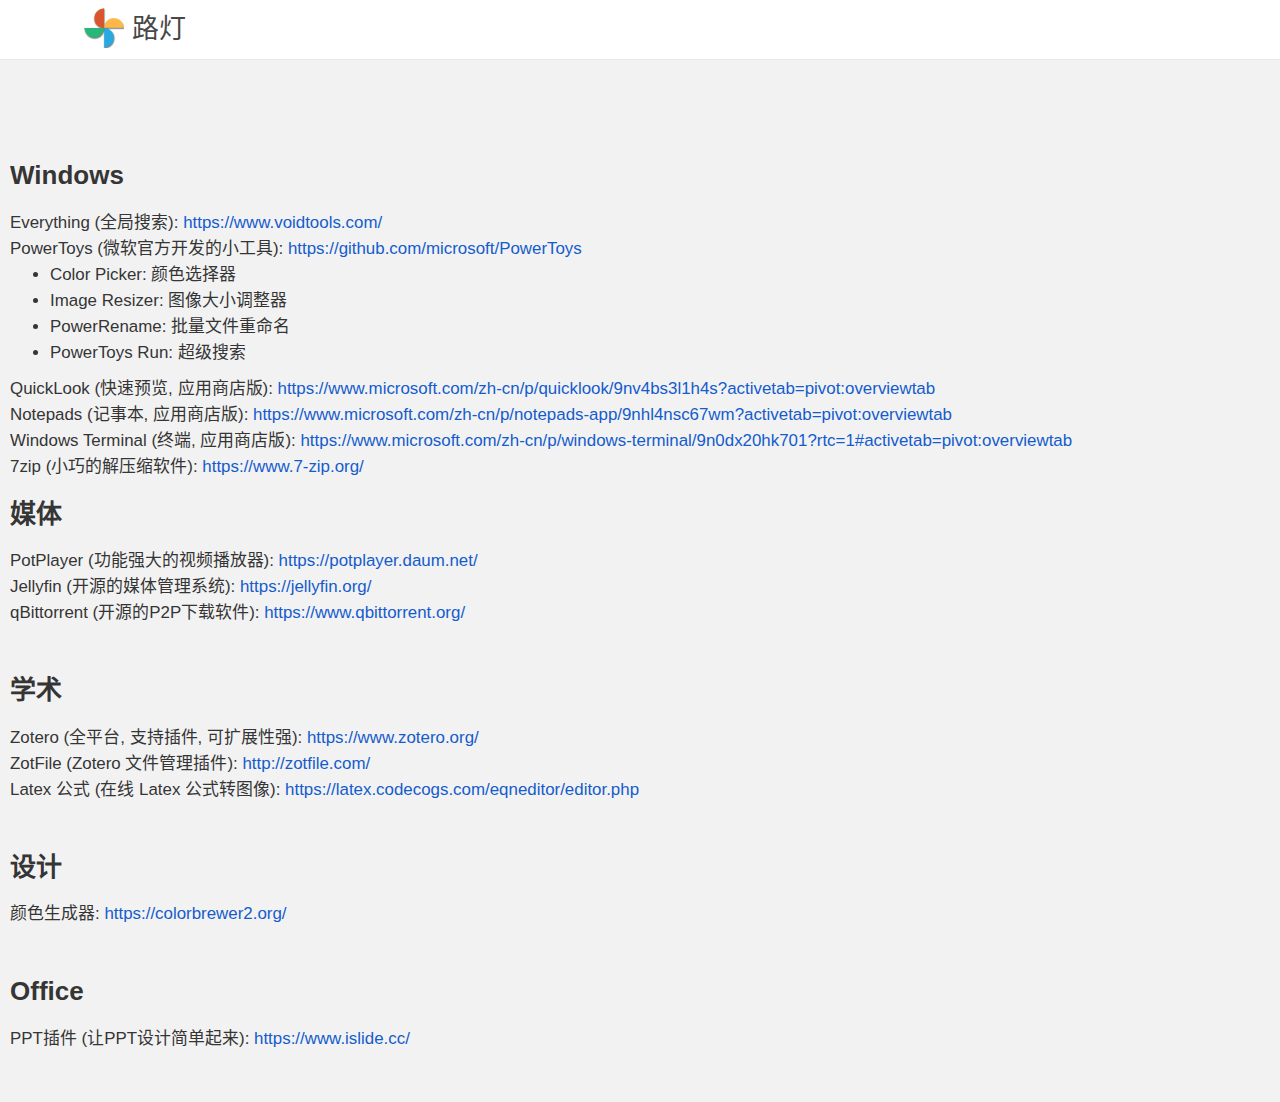
<file: tools.html>
<!DOCTYPE html>
<html lang="zh-cn">

    <head>
        <meta http-equiv="Content-Type" content="text/html; charset=UTF-8">
        <title>工具资源</title>
        <meta name="keywords" content="寻路,集锦">
        <meta name="description" content="总有美丽的风景让人流连">

        <link rel="icon" href="/favicon.ico" type="image/x-icon">
        <link rel="icon" href="/favicon.ico" type="images/ico">
        <link rel="shortcut icon" href="/favicon.ico">

        <meta name="viewport" content="width=device-width,initial-scale=1,shrink-to-fit=no">
        <link rel="stylesheet" href="/dist/css/zui.min.css">
        <!-- <script src="/js/hm.js"></script> -->
        <script src="/js/jquery.js"></script>
        <script src="/js/tools.js"></script>
        <link rel="stylesheet" href="/css/style.css">

        <style>
            ul {
                padding-left: 40px;
            }
            li {
                list-style: disc;
            }
        </style>
    </head>

<body data-new-gr-c-s-check-loaded="14.980.0">
    <!--头部导航条-->
    <header>
        <div class="container" style="padding-right:0;padding-left:0">
            <div class="main">
                <h1 class="logo">
                    <a href="/index.html">
                        <img src="/images/logo.png">
                        <span>路灯</span>
                    </a>
                </h1>
            </div>
        </div>
    </header>
    <div id="content" data-customize="true" data-CustomTheme="true" class="default-bg">
        <!--内容-->
        <div class="main-index">
            <div class="container content-box link-page">

                <h1 class="h1-resource">Windows</h1>
                <div>Everything (全局搜索): <a target="_blank" href="https://www.voidtools.com/">https://www.voidtools.com/</a></div>
                <div>PowerToys (微软官方开发的小工具): <a target="_blank" href="https://github.com/microsoft/PowerToys">https://github.com/microsoft/PowerToys</a></div>
                <ul>
                    <li>Color Picker: 颜色选择器</li>
                    <li>Image Resizer: 图像大小调整器</li>
                    <li>PowerRename: 批量文件重命名</li>
                    <li>PowerToys Run: 超级搜索</li>
                </ul>
                <div>QuickLook (快速预览, 应用商店版): <a target="_blank" href="https://www.microsoft.com/zh-cn/p/quicklook/9nv4bs3l1h4s?activetab=pivot:overviewtab">https://www.microsoft.com/zh-cn/p/quicklook/9nv4bs3l1h4s?activetab=pivot:overviewtab</a></div>
                <div>Notepads (记事本, 应用商店版): <a target="_blank" href="https://www.microsoft.com/zh-cn/p/notepads-app/9nhl4nsc67wm?activetab=pivot:overviewtab">https://www.microsoft.com/zh-cn/p/notepads-app/9nhl4nsc67wm?activetab=pivot:overviewtab</a></div>
                <div>Windows Terminal (终端, 应用商店版): <a target="_blank" href="https://www.microsoft.com/zh-cn/p/windows-terminal/9n0dx20hk701?rtc=1#activetab=pivot:overviewtab">https://www.microsoft.com/zh-cn/p/windows-terminal/9n0dx20hk701?rtc=1#activetab=pivot:overviewtab</a></div>
                <div>7zip (小巧的解压缩软件): <a target="_blank" href="https://www.7-zip.org/">https://www.7-zip.org/</a></div>
                
                <h1 class="h1-resource" style="padding-top: 0">媒体</h1>
                <div>PotPlayer (功能强大的视频播放器): <a target="_blank" href="https://potplayer.daum.net/">https://potplayer.daum.net/</a></div>
                <div>Jellyfin (开源的媒体管理系统): <a target="_blank" href="https://jellyfin.org/">https://jellyfin.org/</a></div>
                <div>qBittorrent (开源的P2P下载软件): <a target="_blank" href="https://www.qbittorrent.org/">https://www.qbittorrent.org/</a></div>
                
                <h1 class="h1-resource">学术</h1>
                <div>Zotero (全平台, 支持插件, 可扩展性强): <a target="_blank" href="https://www.zotero.org/">https://www.zotero.org/</a></div>
                <div>ZotFile (Zotero 文件管理插件): <a target="_blank" href="http://zotfile.com/">http://zotfile.com/</a></div>
                <div>Latex 公式 (在线 Latex 公式转图像): <a target="_blank" href="https://latex.codecogs.com/eqneditor/editor.php">https://latex.codecogs.com/eqneditor/editor.php</a></div>
                
                <h1 class="h1-resource">设计</h1>
                <div>颜色生成器: <a target="_blank" href="https://colorbrewer2.org/">https://colorbrewer2.org/</a></div>
                
                <h1 class="h1-resource">Office</h1>
                <div>PPT插件 (让PPT设计简单起来): <a target="_blank" href="https://www.islide.cc/">https://www.islide.cc/</a></div>

            </div>
        </div>
    </div>
</body>

</html>
</file>
<file: css/style.css>
html,
body {
    height: 100%
}

body {
    background: #f2f2f2;
    overflow-x: hidden;
    overflow-y: auto
}

a:hover,
a:active,
a:focus {
    text-decoration: none
}

dl,
ol,
ul {
    margin-top: 0;
    margin-bottom: 1rem
}

li {
    list-style: none
}

ul {
    padding: 0
}

.dh {
    padding: 0px 10px;
    margin-bottom: 10px
}

.dh .col-xs-4 {
    padding: 0 3px
}

.dh a {
    background: rgba(255, 255, 255, 1);
    text-align: center;
    display: block;
    line-height: 45px;
    border-radius: 2px;
    font-size: 14px;
    color: #808080;
    transition: all 0.3s ease;
    -moz-transition: all 0.3s ease;
    -webkit-transition: all 0.3s ease;
    -o-transition: all 0.3s ease
}

.dh a:hover {
    color: #FFF;
    font-size: 16px;
    font-weight: bold;
    background: #459df5
}

.dhname {
    font-size: 16px;
    font-weight: 400;
    color: #808080;
    display: block;
    margin-bottom: 5px
}

.sousuo {
    padding: 35px 0
}

.search {
    position: relative;
    width: 100%;
    margin: 0 auto
}

.search-box {
    height: 50px;
    border-radius: 10px;
    overflow: hidden;
    display: -webkit-flex;
    display: flex;
    flex-wrap: wrap;
    border: 1px solid #e6e6e6
}

.search-icon {
    position: absolute;
    left: 3px;
    top: 5px;
    width: 41px;
    height: 41px;
    overflow: hidden;
    border-radius: 25px;
    cursor: pointer
}

.search-input {
    box-sizing: border-box;
    flex: 1;
    height: 50px;
    line-height: 50px;
    font-size: 16px;
    color: #999;
    border: none;
    outline: none;
    padding-left: 45px
}

.search-clear {
    position: absolute;
    right: 15px;
    top: 50%;
    font-size: 20px;
    color: #999999;
    margin-top: -10px;
    cursor: pointer;
    display: none
}

.search-engine {
    position: absolute;
    top: 60px;
    left: 0;
    width: 100%;
    background: #FFF;
    padding: 15px 0 0 15px;
    border-radius: 5px;
    box-shadow: 0px 5px 20px 0px #d8d7d7;
    transition: all 0.3s;
    display: none;
    z-index: 999
}

.search-engine-head {
    overflow: hidden;
    margin-bottom: 10px;
    padding-right: 15px
}

.search-engine-tit {
    float: left;
    margin: 0;
    font-size: 14px;
    color: #999
}

.search-engine-tool {
    float: right;
    font-size: 12px;
    color: #999
}

.search-engine-tool>span.off {
    background-position: -30px 0px
}

.search-engine-tool>span {
    float: right;
    display: inline-block;
    width: 25px;
    height: 15px;
    background: url(../images/off_on.png) no-repeat 0px 0px;
    cursor: pointer
}

.search-engine-list::after {
    content: '';
    width: 70px;
    height: 18px;
    position: absolute;
    top: -17px;
    left: 1px
}

.search-engine-list li {
    float: left;
    width: 30%;
    line-height: 30px;
    font-size: 14px;
    padding: 5px 10px 5px 10px;
    margin: 0 10px 10px 0;
    background: #f9f9f9;
    color: #999;
    cursor: pointer;
    list-style: none
}

.search-engine ul {
    padding: 0
}

.search-engine-list li img {
    width: 25px;
    height: 25px;
    border-radius: 15px;
    float: left;
    margin-right: 5px;
    margin-top: 2.5px
}

.search-engine ul::before {
    content: '';
    width: 0px;
    height: 0px;
    position: absolute;
    top: -15px;
    border-top: 8px solid transparent;
    border-right: 8px solid transparent;
    border-bottom: 8px solid #fff;
    border-left: 8px solid transparent
}

.search-btn {
    width: 80px;
    height: 50px;
    background: #fff;
    border: none;
    color: #64B5F6;
    font-size: 17px;
    font-weight: bold;
    border-left: 1px solid #e6e6e6;
    outline: none
}

.hidden-xs {
    display: block !important
}

.search-hot-text {
    position: absolute;
    z-index: 100;
    width: 100%;
    border-radius: 0 0 10px 10px;
    background: #FFF;
    box-shadow: 0px 4px 5px 0px #cccccc94
}

.search-hot-text ul li {
    border-top: 1px solid #f2f2f2;
    line-height: 30px;
    font-size: 14px;
    padding: 0px 25px;
    color: #777;
    cursor: pointer
}

.search-hot-text ul {
    margin: 0
}

.mb-2,
.my-2 {
    margin-bottom: .5rem !important
}

.mb-2 img {
    height: 22px;
    margin-bottom: 4px;
    margin-right: 6px;
}

header {
    position: fixed;
    top: 0;
    left: 0;
    width: 100%;
    z-index: 100;
    height: 50px;
    background: #FFF
}

header .main {
    position: relative
}

.not_operational {
    position: absolute;
    left: 0;
    top: 0;
    width: 100%;
    height: 100%;
    z-index: 100;
    background: rgba(255, 255, 255, .8);
    display: none
}

#content .content-box {
    padding-top: 51px
}

.content-box {
    max-width: 1320px;
    margin: 0 auto;
    padding: 0 10px
}

header .logo {
    font-size: 20px;
    margin: 0;
    font-weight: 400;
    text-align: center;
    position: relative;
    z-index: 99;
    border-bottom: 1px solid #e8e8e8;
    background: #FFF
}

header .logo a {
    line-height: 50px;
    color: #484848;
    font-weight: bold
}

header .logo img {
    width: 25px
}

header .logo img {
    animation: donghua 3.7s linear infinite;
    -webkit-animation: donghua 3.7s linear infinite;
    -moz-animation: donghua 3.7s linear infinite;
    -o-animation: donghua 3.7s linear infinite;
    -ms-animation: donghua 3.7s linear infinite
}

@-webkit-keyframes donghua {
    0% {
        transform: rotate(0deg);
        -ms-transform: rotate(0deg);
        -moz-transform: rotate(0deg);
        -webkit-transform: rotate(0deg);
        -o-transform: rotate(0deg)
    }

    100% {
        transform: rotate(-360deg);
        -ms-transform: rotate(-360deg);
        -moz-transform: rotate(-360deg);
        -webkit-transform: rotate(-360deg);
        -o-transform: rotate(-360deg)
    }
}

@-moz-keyframes donghua {
    0% {
        transform: rotate(0deg);
        -ms-transform: rotate(0deg);
        -moz-transform: rotate(0deg);
        -webkit-transform: rotate(0deg);
        -o-transform: rotate(0deg)
    }

    100% {
        transform: rotate(-360deg);
        -ms-transform: rotate(-360deg);
        -moz-transform: rotate(-360deg);
        -webkit-transform: rotate(-360deg);
        -o-transform: rotate(-360deg)
    }
}

@-ms-keyframes donghua {
    0% {
        transform: rotate(0deg);
        -ms-transform: rotate(0deg);
        -moz-transform: rotate(0deg);
        -webkit-transform: rotate(0deg);
        -o-transform: rotate(0deg)
    }

    100% {
        transform: rotate(-360deg);
        -ms-transform: rotate(-360deg);
        -moz-transform: rotate(-360deg);
        -webkit-transform: rotate(-360deg);
        -o-transform: rotate(-360deg)
    }
}

@-o-keyframes donghua {
    0% {
        transform: rotate(0deg);
        -ms-transform: rotate(0deg);
        -moz-transform: rotate(0deg);
        -webkit-transform: rotate(0deg);
        -o-transform: rotate(0deg)
    }

    100% {
        transform: rotate(-360deg);
        -ms-transform: rotate(-360deg);
        -moz-transform: rotate(-360deg);
        -webkit-transform: rotate(-360deg);
        -o-transform: rotate(-360deg)
    }
}

header .nav {
    width: 100%;
    margin-left: 25px;
    background: #FFF;
    margin: 0;
    overflow: hidden;
    transition: all 0.4s ease;
    -moz-transition: all 0.4s ease;
    -webkit-transition: all 0.4s ease;
    -o-transition: all 0.4s ease;
    position: absolute;
    top: -300px;
    left: 0
}

header .showNav {
    top: 50px;
    box-shadow: 0 5px 5px rgba(204, 204, 204, .15);
    -moz-box-shadow: 0 5px 5px rgba(204, 204, 204, .15)
}

header .nav a {
    display: block;
    line-height: 40px;
    font-size: 16px;
    color: #959595;
    padding: 0 25px;
    border-bottom: 1px solid #f5f5f5
}

header .head-btn {
    float: right;
    line-height: 60px
}

header .bar-btn,
header .nav-btn {
    position: fixed;
    border: none;
    background: transparent;
    top: 0;
    left: 10px;
    outline: 0;
    margin-top: 10px;
    z-index: 100
}

header .bar-btn .icon-bar,
header .nav-btn .icon-line {
    display: block;
    margin: 6px 0;
    width: 25px;
    height: 2px;
    background: #999;
    cursor: pointer;
    transition: all .4s ease;
    -moz-transition: all .4s ease;
    -webkit-transition: all .4s ease;
    -o-transition: all .4s ease
}

header .bar-btn .bar-line1 {
    transform: translateY(8px) rotateZ(90deg);
    -ms-transform: translateY(8px) rotateZ(90deg);
    -moz-transform: translateY(8px) rotateZ(90deg);
    -webkit-transform: translateY(8px) rotateZ(90deg);
    -o-transform: translateY(8px) rotateZ(90deg)
}

header .bar-btn .bar-line2 {
    transform: translateY(0px) rotateZ(0deg);
    -ms-transform: translateY(0px) rotateZ(0deg);
    -moz-transform: translateY(0px) rotateZ(0deg);
    -webkit-transform: translateY(0px) rotateZ(0deg);
    -o-transform: translateY(0px) rotateZ(0deg)
}

header .animated1 .bar-line2 {
    transform: translateY(0px) rotateZ(90deg);
    -ms-transform: translateY(0px) rotateZ(90deg);
    -moz-transform: translateY(0px) rotateZ(90deg);
    -webkit-transform: translateY(0px) rotateZ(90deg);
    -o-transform: translateY(0px) rotateZ(90deg)
}

header .nav-btn {
    left: inherit;
    right: 10px
}

header .bar-btn .icon-bar,
header .nav-btn .icon-line {
    display: block;
    margin: 6px 0;
    width: 25px;
    height: 2px;
    background: #999;
    cursor: pointer;
    transition: all .4s ease;
    -moz-transition: all .4s ease;
    -webkit-transition: all .4s ease;
    -o-transition: all .4s ease
}

header .nav-btn .middle {
    margin: 0 auto
}

header .animated1 .bar-line1 {
    transform: translateY(8px) rotateZ(180deg);
    -ms-transform: translateY(8px) rotateZ(180deg);
    -moz-transform: translateY(8px) rotateZ(180deg);
    -webkit-transform: translateY(8px) rotateZ(180deg);
    -o-transform: translateY(8px) rotateZ(180deg)
}

header .animated2 .top {
    transform: translateY(8px) rotateZ(45deg);
    -ms-transform: translateY(8px) rotateZ(45deg);
    -moz-transform: translateY(8px) rotateZ(45deg);
    -webkit-transform: translateY(8px) rotateZ(45deg);
    -o-transform: translateY(8px) rotateZ(45deg)
}

header .animated2 .middle {
    width: 0
}

header .animated2 .bottom {
    transform: translateY(-8px) rotateZ(-45deg);
    -ms-transform: translateY(-8px) rotateZ(-45deg);
    -moz-transform: translateY(-8px) rotateZ(-45deg);
    -webkit-transform: translateY(-8px) rotateZ(-45deg);
    -o-transform: translateY(-8px) rotateZ(-45deg)
}

#content {
    min-height: 100%
}

.main-index {
    padding-bottom: 50px
}

#get-top {
    width: 40px;
    height: 40px;
    background: #03b8cf;
    color: #FFF;
    position: fixed;
    right: 15px;
    bottom: 55px;
    line-height: 30px;
    text-align: center;
    font-size: 30px;
    cursor: pointer;
    display: none;
    z-index: 100
}

#get-top i {
    margin: 0;
    font-size: 20px
}

.footer {
    width: 100%;
    background-color: #fff;
    font-size: 13px;
    padding-top: 15px;
    margin-top: -50px;
    height: 50px;
    z-index: 9999;
    color: #959595
}

.footer a {
    color: #959595
}

@media (min-width:992px) {
    .search {
        width: 650px
    }

    .search-engine {
        width: 650px
    }

    .search-engine-list li {
        width: 112px;
        margin: 0 15px 15px 0
    }

    .search-hot-text {
        width: 559px;
        margin-left: 10px
    }

    .dh {
        padding: 0px 20px;
        margin-bottom: 20px
    }

    header {
        height: 60px;
        border-bottom: 1px solid #e8e8e8
    }

    header .main {
        padding: 0 24px
    }

    header .logo {
        float: left;
        font-size: 27px;
        margin: 0;
        font-weight: 400;
        border: none
    }

    header .logo a {
        display: block;
        line-height: 59px;
        color: #484848;
        font-weight: 400
    }

    header .logo img {
        width: 40px;
        vertical-align: -10px
    }

    header .nav {
        float: left;
        margin-left: 25px;
        padding-top: 0px;
        height: 100%;
        display: block;
        overflow: hidden;
        position: static;
        width: auto;
        box-shadow: none
    }

    header .nav li {
        float: left;
        font-size: 16px
    }

    header .nav a {
        display: block;
        line-height: 59px;
        color: #959595;
        padding: 0 18px;
        border-bottom: 1px solid #e8e8e8
    }

    header .nav a:hover {
        border-color: #459df5;
        color: #459df5
    }

    .content-box {
        padding: 0 10px;
        padding-top: 61px
    }

    .main-index {
        padding-top: 60px
    }
}

@media (min-width:768px) {
    .sousuo {
        padding: 10px 0 50px 0;
        margin-top: 0
    }

    .search-clear {
        right: 95px
    }
}

.on_changes{
	list-style:none; 
	padding:3px;
	height: auto;
    overflow-y: scroll;
}
.on_changes li{
	margin:0px;
	padding:6px;
    font-size: 16px;
}
.on_changes li.active{
	background:#CEE7FF;
}
.on_changes li.current {
    background-color: #eee;
}

.suggest {
    height: auto;
    width: auto;
    position: absolute; 
    z-index: 10; 
	background:#FFF; 
    display: none;

    border-radius: 0 0 10px 10px;
    overflow: hidden;
    flex-wrap: wrap;
    border: solid #e6e6e6;
    border-top-width: 0px;
    border-left-width: 1px;
    border-right-width: 1px;
    border-bottom-width: 1px;
}

.link-page {
    font-size: 130%;
}

.h1-resource {
    padding-top: 30px;
    padding-bottom: 10px;
}

.h2-resource {
    padding-left: 30px;
}
</file>
<file: css/passwdgen.css>
* {
    margin: 0;
    padding: 0;
    box-sizing: border-box;
}

body {
    width: 100%;
    height: 100%;
    background-image: linear-gradient(to top, #209cff 0%, #68e0cf 100%);
    display: flex;
    justify-content: center;
    align-items: center;
}

button {
    border: 0;
    outline: 0;
}

.container {
    margin: 40px 0;
    width: 400px;
    height: 600px;
    padding: 10px 25px;
    background: #0a0e31;
    border-radius: 10px;
    box-shadow: 0 0 5px rgba(0, 0, 0, 0.45), 0 4px 8px rgba(0, 0, 0, 0.35), 0 8px 12px rgba(0, 0, 0, 0.15);
    font-family: "Montserrat";
}
.container h2.title {
    font-size: 1.75rem;
    margin: 10px -5px;
    margin-bottom: 30px;
    color: #fff;
}

.result {
    position: relative;
    width: 100%;
    height: 65px;
    overflow: hidden;
}
.result__info {
    position: absolute;
    bottom: 4px;
    color: #fff;
    font-size: 0.8rem;
    transition: all 150ms ease-in-out;
    transform: translateY(200%);
    opacity: 0;
}
.result__info.right {
    right: 8px;
}
.result__info.left {
    left: 8px;
}
.result__viewbox {
    width: 100%;
    height: 100%;
    background: rgba(255, 255, 255, 0.08);
    border-radius: 8px;
    color: #fff;
    text-align: center;
    line-height: 65px;
}
.result #copy-btn {
    position: absolute;
    top: var(--y);
    left: var(--x);
    width: 38px;
    height: 38px;
    background: #fff;
    border-radius: 50%;
    opacity: 0;
    transform: translate(-50%, -50%) scale(0);
    transition: all 350ms cubic-bezier(0.175, 0.885, 0.32, 1.275);
    cursor: pointer;
    z-index: 2;
}
.result #copy-btn:active {
    box-shadow: 0 0 0 200px rgba(255, 255, 255, 0.08);
}
.result:hover #copy-btn {
    opacity: 1;
    transform: translate(-50%, -50%) scale(1.35);
}

.field-title {
    position: absolute;
    top: -10px;
    left: 8px;
    transform: translateY(-50%);
    font-weight: 800;
    color: rgba(255, 255, 255, 0.5);
    text-transform: uppercase;
    font-size: 0.65rem;
    pointer-events: none;
    user-select: none;
}

.options {
    width: 100%;
    height: auto;
    margin: 50px 0;
}

.range__slider {
    position: relative;
    width: 100%;
    height: calc(65px - 10px);
    display: flex;
    justify-content: center;
    align-items: center;
    background: rgba(255, 255, 255, 0.08);
    border-radius: 8px;
    margin: 30px 0;
}
.range__slider::before, .range__slider::after {
    position: absolute;
    color: #fff;
    font-size: 0.9rem;
    font-weight: bold;
}
.range__slider::before {
    content: attr(data-min);
    left: 10px;
}
.range__slider::after {
    content: attr(data-max);
    right: 10px;
}
.range__slider .length__title::after {
    content: attr(data-length);
    position: absolute;
    right: -16px;
    font-variant-numeric: tabular-nums;
    color: #fff;
}

#slider {
    -webkit-appearance: none;
    width: calc(100% - (70px));
    height: 2px;
    border-radius: 5px;
    background: rgba(255, 255, 255, 0.314);
    outline: none;
    padding: 0;
    margin: 0;
    cursor: pointer;
}
#slider::-webkit-slider-thumb {
    -webkit-appearance: none;
    width: 20px;
    height: 20px;
    border-radius: 50%;
    background: white;
    cursor: pointer;
    transition: all 0.15s ease-in-out;
}
#slider::-webkit-slider-thumb:hover {
    background: #d4d4d4;
    transform: scale(1.2);
}
#slider::-moz-range-thumb {
    width: 20px;
    height: 20px;
    border: 0;
    border-radius: 50%;
    background: white;
    cursor: pointer;
    transition: background 0.15s ease-in-out;
}
#slider::-moz-range-thumb:hover {
    background: #d4d4d4;
}

.settings {
    position: relative;
    height: auto;
    widows: 100%;
    display: flex;
    flex-direction: column;
}
.settings .setting {
    position: relative;
    width: 100%;
    height: calc(65px - 10px);
    background: rgba(255, 255, 255, 0.08);
    border-radius: 8px;
    display: flex;
    align-items: center;
    padding: 10px 25px;
    color: #fff;
    margin-bottom: 8px;
}
.settings .setting input {
    opacity: 0;
    position: absolute;
}
.settings .setting input + label {
    user-select: none;
}
.settings .setting input + label::before, .settings .setting input + label::after {
    content: "";
    position: absolute;
    transition: 150ms cubic-bezier(0.24, 0, 0.5, 1);
    transform: translateY(-50%);
    top: 50%;
    right: 10px;
    cursor: pointer;
}
.settings .setting input + label::before {
    height: 30px;
    width: 50px;
    border-radius: 30px;
    background: rgba(214, 214, 214, 0.434);
}
.settings .setting input + label::after {
    height: 24px;
    width: 24px;
    border-radius: 60px;
    right: 32px;
    background: #fff;
}
.settings .setting input:checked + label:before {
    background: #5d68e2;
    transition: all 150ms cubic-bezier(0, 0, 0, 0.1);
}
.settings .setting input:checked + label:after {
    right: 14px;
}
.settings .setting input:focus + label:before {
    box-shadow: 0 0 0 2px rgba(255, 255, 255, 0.75);
}

.btn.generate {
    user-select: none;
    position: relative;
    width: 100%;
    height: 50px;
    margin: 10px 0;
    border-radius: 8px;
    color: #fff;
    border: none;
    background-image: linear-gradient(135deg, #667eea 0%, #764ba2 100%);
    letter-spacing: 1px;
    font-weight: bold;
    text-transform: uppercase;
    cursor: pointer;
    transition: all 150ms ease;
}
.btn.generate:active {
    transform: translateY(-3%);
    box-shadow: 0 4px 8px rgba(255, 255, 255, 0.08);
}

.support {
    position: fixed;
    right: 10px;
    bottom: 10px;
    padding: 10px;
    display: flex;
}

a {
    margin: 0 20px;
    color: #fff;
    font-size: 2rem;
    transition: all 400ms ease;
}

a:hover {
    color: #222;
}
</file>
